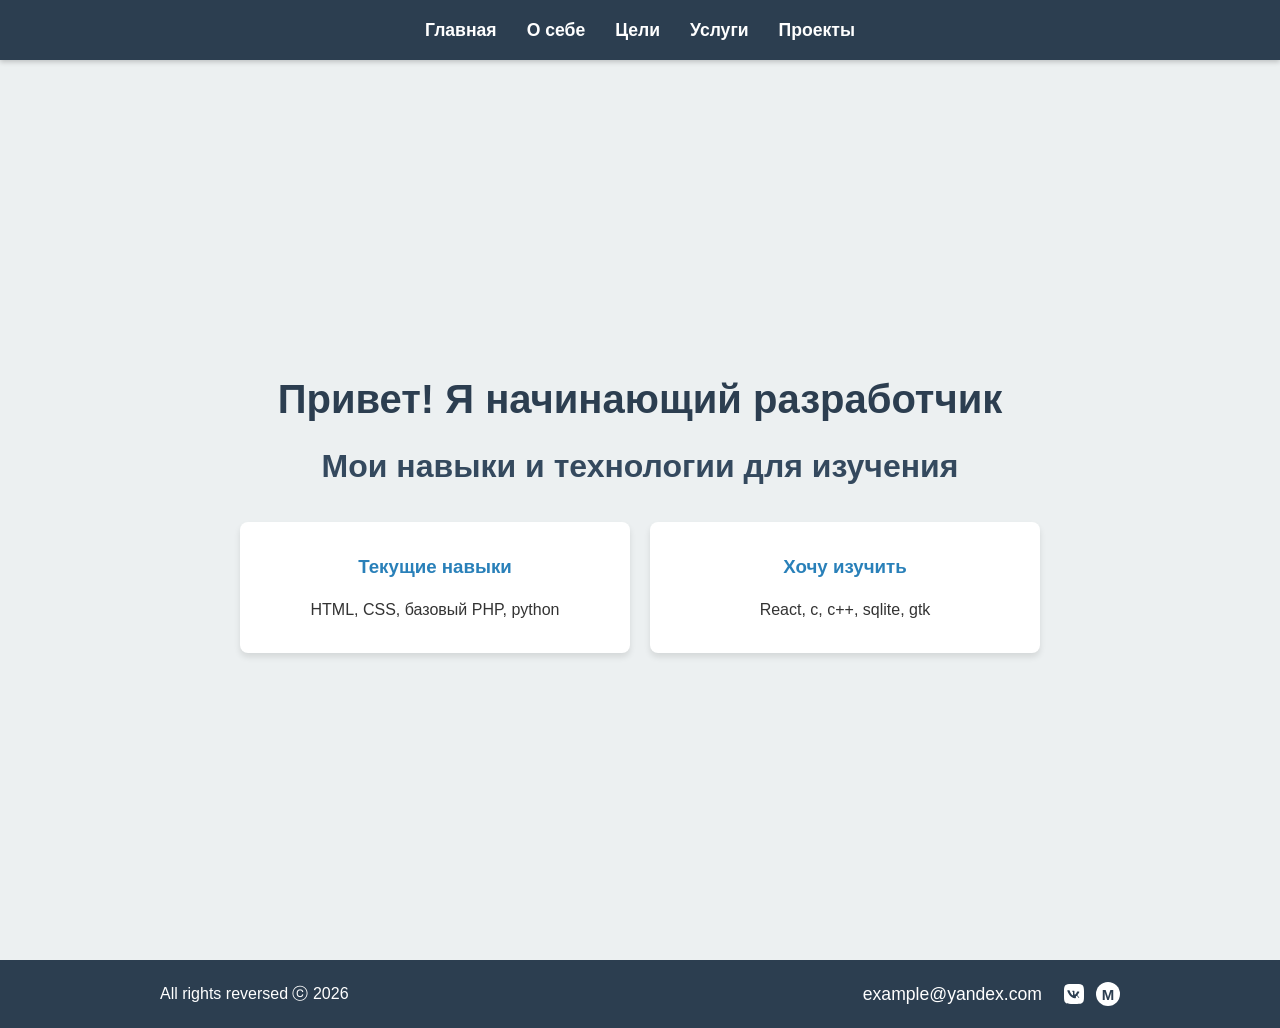
<file: index.html>
<!DOCTYPE html>
<html lang="ru">

<head>
    <meta charset="UTF-8">
    <meta name="viewport" content="width=device-width, initial-scale=1.0">
    <title>Мое Портфолио - Мои проекты</title>
    <link rel="stylesheet" href="css/style.css">
    <link rel="stylesheet" href=".\css\index.css">
</head>

<body>
    <header>
        <nav>
            <ul>
                <li><a href="index.html">Главная</a></li>
                <li><a href="about.html">О себе</a></li>
                <li><a href="goals.html">Цели</a></li>
                <li><a href="services.html">Услуги</a></li>
                <li><a href="projects.html">Проекты</a></li>
            </ul>
        </nav>
    </header>

    <main>
        <section id="home">
            
            <h1>Привет! Я начинающий разработчик</h1>
            <h2>Мои навыки и технологии для изучения</h2>
            <div class="cards">
                <div class="card">
                    <h3>Текущие навыки</h3>
                    <p>HTML, CSS, базовый PHP, python</p>
                </div>
                <div class="card">
                    <h3>Хочу изучить</h3>
                    <p>React, c, с++, sqlite, gtk</p>
                </div>
            </div>
        </section>
    </main>

    <footer>
        <div class="footer-content">
            <p>  All rights reversed ⓒ 2026</p>
            <div class="footer-contacts">
                <a href="mailto:example@yandex.com" class="email-link">example@yandex.com</a>
                <div class="socials">
                    <a href="https://vk.com/nonic" target="_blank" class="social-icon vk" title="ВКонтакте">
                        <!-- Иконка ВКонтакте -->
                        <svg viewBox="0 0 24 24" width="24" height="24">
                            <path fill="currentColor"
                                d="M15.07 2H8.93C3.33 2 2 3.33 2 8.93v6.14C2 20.67 3.33 22 8.93 22h6.14c5.6 0 6.93-1.33 6.93-6.93V8.93C22 3.33 20.67 2 15.07 2zm3.34 14.15l-.89.02c-.89 0-1.15-.7-1.78-1.36-.67-.69-.97-.69-1.24-.69-.47 0-.6.17-.6.93v.64c0 .35-.11.46-1.04.46-1.92 0-4.04-1.12-5.41-3.13-1.65-2.39-2.11-4.14-2.11-4.48 0-.17.06-.35.43-.35h1.34c.31 0 .43.14.56.49 1 2.89 2.45 4.54 3.06 4.54.2 0 .3-.07.3-.47v-2.39c0-.64-.2-.93-.76-.93-.24 0-.16-.25-.03-.39.19-.21.57-.3.94-.3h.85c.32 0 .41.17.41.56v2.79c0 .38.16.47.33.47.24 0 .54-.25 1.15-.88.66-.7 1.13-1.85 1.13-1.85.09-.2.24-.29.5-.29h1.32c.45 0 .54.24.46.56-.17.75-1.46 2.49-1.67 2.76-.27.35-.35.47 0 .95.27.38 1.19 1.14 1.48 1.62.24.37.07.67-.39.67z" />
                        </svg>
                    </a>
                    <a href="#" target="_blank" class="social-icon max" title="Max">
                        <svg viewBox="0 0 24 24" width="24" height="24">
                            <circle cx="12" cy="12" r="12" fill="white" />
                            <text x="50%" y="50%" fill="#2c3e50" font-family="sans-serif" font-weight="bold"
                                font-size="15" text-anchor="middle" dominant-baseline="central">M</text>
                        </svg>
                    </a>
                </div>
            </div>
        </div>
    </footer>

    <script>
        document.addEventListener("DOMContentLoaded", () => {
            // Создаем модальное окно и добавляем его в body
            const modalOverlay = document.createElement("div");
            modalOverlay.className = "modal-overlay";
            modalOverlay.innerHTML = '<div class="modal-content" id="modal-content"></div>';
            document.body.appendChild(modalOverlay);

            const modalContent = modalOverlay.querySelector(".modal-content");
            const cards = document.querySelectorAll(".card");

            cards.forEach(card => {
                card.addEventListener("click", () => {
                    // Копируем содержимое карточки в модальное окно
                    modalContent.innerHTML = card.innerHTML + '<img src = "https://i.pinimg.com/736x/a0/93/b8/a093b8b11d656d710457024b2c26ff7e.jpg" width = "300">';
                    // Открываем модальное окно
                    modalOverlay.classList.add("active");
                });
            });

            // Закрываем окно при клике вне его области
            modalOverlay.addEventListener("click", (event) => {
                if (event.target === modalOverlay) {
                    modalOverlay.classList.remove("active");
                }
            });
        });
    </script>
  

</body>

</html>
</file>
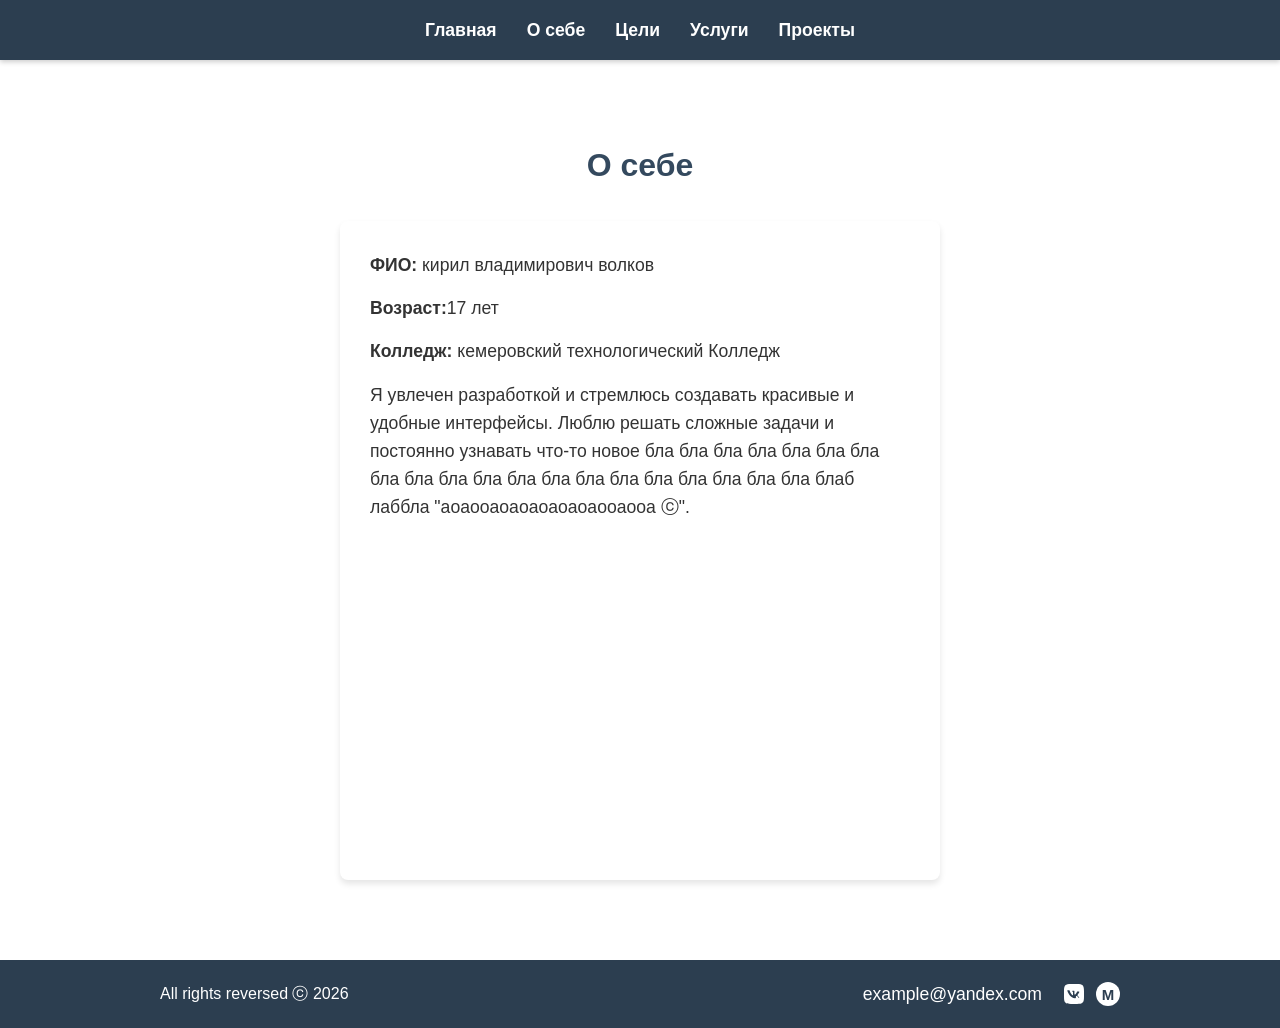
<file: about.html>
<!DOCTYPE html>
<html lang="ru">

<head>
    <meta charset="UTF-8">
    <meta name="viewport" content="width=device-width, initial-scale=1.0">
    <title>Мое Портфолио - Мои проекты</title>
    <link rel="stylesheet" href="css/style.css">
    <link rel="stylesheet" href="css/about.css">
</head>

<body>
    <header>
        <nav>
            <ul>
                <li><a href="index.html">Главная</a></li>
                <li><a href="about.html">О себе</a></li>
                <li><a href="goals.html">Цели</a></li>
                <li><a href="services.html">Услуги</a></li>
                <li><a href="projects.html">Проекты</a></li>
            </ul>
        </nav>
    </header>

    <main>
        <section id="about">
            <h2>О себе</h2>
            <div class="about-content">
                <p><strong>ФИО:</strong> кирил владимирович волков</p>
                <p><strong>Возраст:</strong>17 лет</p>
                <p><strong>Колледж:</strong> кемеровский технологический Колледж</p>
                <p>Я увлечен разработкой и стремлюсь создавать красивые и  удобные интерфейсы. Люблю
                    решать сложные задачи и постоянно узнавать что-то новое бла бла бла бла бла бла бла бла бла бла бла бла бла бла бла бла бла бла бла бла блаб лаббла "аоаооаоаоаоаоаоаооаооа ⓒ".</p>
            </div>
        </section>
    </main>

   <footer>
        <div class="footer-content">
            <p>  All rights reversed ⓒ 2026</p>
            <div class="footer-contacts">
                <a href="mailto:example@yandex.com" class="email-link">example@yandex.com</a>
                <div class="socials">
                    <a href="https://vk.com/nonic" target="_blank" class="social-icon vk" title="ВКонтакте">
                        <!-- Иконка ВКонтакте -->
                        <svg viewBox="0 0 24 24" width="24" height="24">
                            <path fill="currentColor"
                                d="M15.07 2H8.93C3.33 2 2 3.33 2 8.93v6.14C2 20.67 3.33 22 8.93 22h6.14c5.6 0 6.93-1.33 6.93-6.93V8.93C22 3.33 20.67 2 15.07 2zm3.34 14.15l-.89.02c-.89 0-1.15-.7-1.78-1.36-.67-.69-.97-.69-1.24-.69-.47 0-.6.17-.6.93v.64c0 .35-.11.46-1.04.46-1.92 0-4.04-1.12-5.41-3.13-1.65-2.39-2.11-4.14-2.11-4.48 0-.17.06-.35.43-.35h1.34c.31 0 .43.14.56.49 1 2.89 2.45 4.54 3.06 4.54.2 0 .3-.07.3-.47v-2.39c0-.64-.2-.93-.76-.93-.24 0-.16-.25-.03-.39.19-.21.57-.3.94-.3h.85c.32 0 .41.17.41.56v2.79c0 .38.16.47.33.47.24 0 .54-.25 1.15-.88.66-.7 1.13-1.85 1.13-1.85.09-.2.24-.29.5-.29h1.32c.45 0 .54.24.46.56-.17.75-1.46 2.49-1.67 2.76-.27.35-.35.47 0 .95.27.38 1.19 1.14 1.48 1.62.24.37.07.67-.39.67z" />
                        </svg>
                    </a>
                    <a href="#" target="_blank" class="social-icon max" title="Max">
                        <svg viewBox="0 0 24 24" width="24" height="24">
                            <circle cx="12" cy="12" r="12" fill="white" />
                            <text x="50%" y="50%" fill="#2c3e50" font-family="sans-serif" font-weight="bold"
                                font-size="15" text-anchor="middle" dominant-baseline="central">M</text>
                        </svg>
                    </a>
                </div>
            </div>
        </div>
    </footer>
</html>
</file>
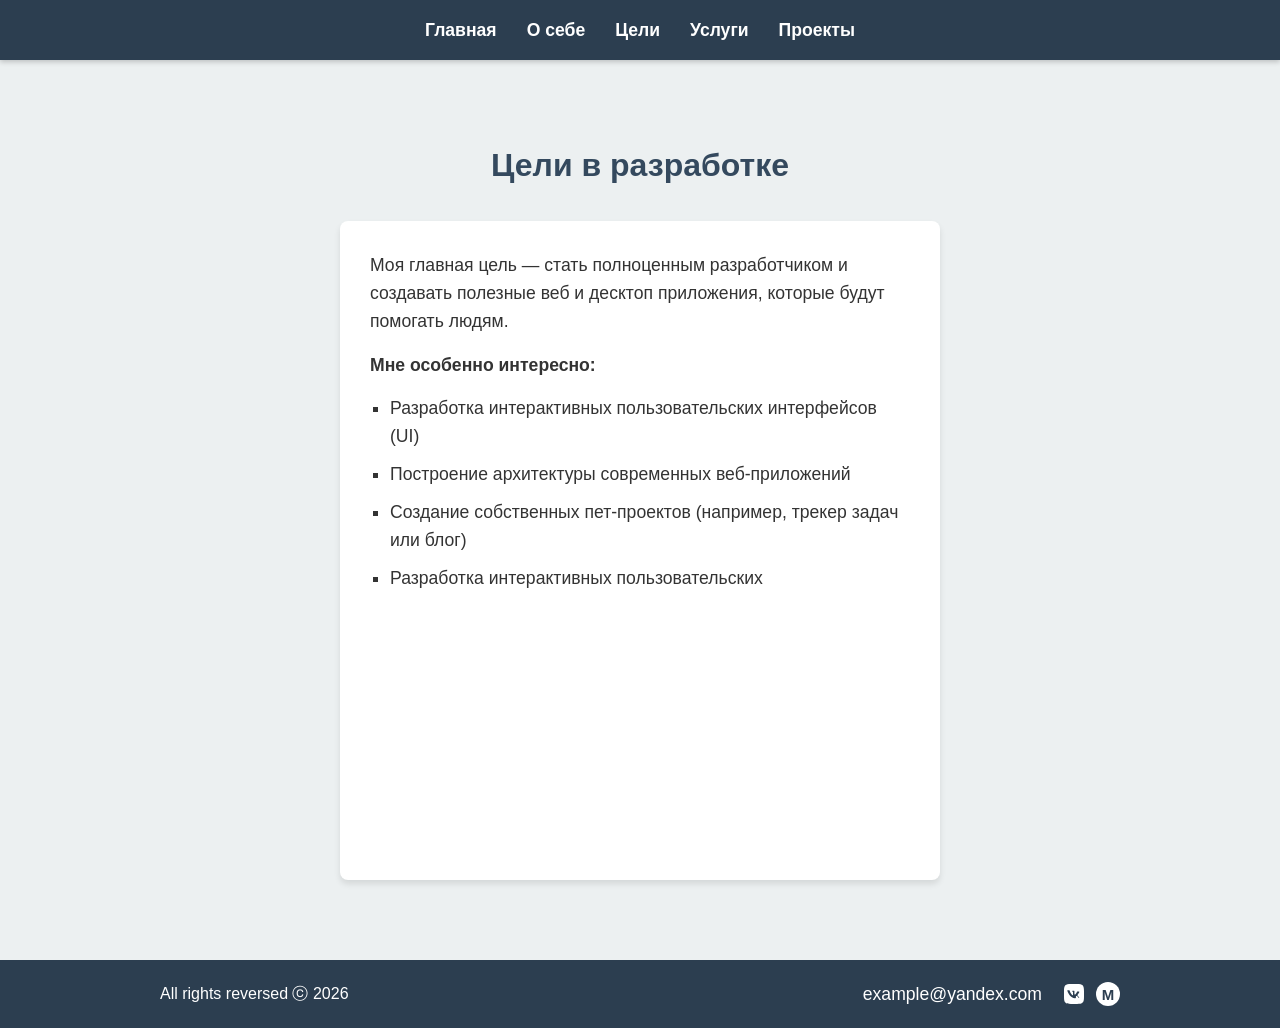
<file: goals.html>
<!DOCTYPE html>
<html lang="ru">

<head>
    <meta charset="UTF-8">
    <meta name="viewport" content="width=device-width, initial-scale=1.0">
    <title>Мое Портфолио - Мои проекты</title>
    <link rel="stylesheet" href="css/style.css">
    <link rel="stylesheet" href="css/goals.css">
</head>

<body>
    <header>
        <nav>
            <ul>
                <li><a href="index.html">Главная</a></li>
                <li><a href="about.html">О себе</a></li>
                <li><a href="goals.html">Цели</a></li>
                <li><a href="services.html">Услуги</a></li>
                <li><a href="projects.html">Проекты</a></li>
            </ul>
        </nav>
    </header>

    <main>
        <section id="goals">
            <h2>Цели в разработке</h2>
            <div class="goals-content">
                <p>Моя главная цель — стать полноценным разработчиком и создавать полезные веб и десктоп приложения, которые будут
                    помогать людям.</p>
                <p><strong>Мне особенно интересно:</strong></p>
                <ul>
                    <li>Разработка интерактивных пользовательских интерфейсов (UI)</li>
                    <li>Построение архитектуры современных веб-приложений</li>
                    <li>Создание собственных пет-проектов (например, трекер задач или блог)</li>
                    <li>Разработка интерактивных пользовательских </li>
                </ul>
            </div>
        </section>
    </main>

    <footer>
        <div class="footer-content">
            <p>  All rights reversed ⓒ 2026</p>
            <div class="footer-contacts">
                <a href="mailto:example@yandex.com" class="email-link">example@yandex.com</a>
                <div class="socials">
                    <a href="https://vk.com/nonic" target="_blank" class="social-icon vk" title="ВКонтакте">
                        <!-- Иконка ВКонтакте -->
                        <svg viewBox="0 0 24 24" width="24" height="24">
                            <path fill="currentColor"
                                d="M15.07 2H8.93C3.33 2 2 3.33 2 8.93v6.14C2 20.67 3.33 22 8.93 22h6.14c5.6 0 6.93-1.33 6.93-6.93V8.93C22 3.33 20.67 2 15.07 2zm3.34 14.15l-.89.02c-.89 0-1.15-.7-1.78-1.36-.67-.69-.97-.69-1.24-.69-.47 0-.6.17-.6.93v.64c0 .35-.11.46-1.04.46-1.92 0-4.04-1.12-5.41-3.13-1.65-2.39-2.11-4.14-2.11-4.48 0-.17.06-.35.43-.35h1.34c.31 0 .43.14.56.49 1 2.89 2.45 4.54 3.06 4.54.2 0 .3-.07.3-.47v-2.39c0-.64-.2-.93-.76-.93-.24 0-.16-.25-.03-.39.19-.21.57-.3.94-.3h.85c.32 0 .41.17.41.56v2.79c0 .38.16.47.33.47.24 0 .54-.25 1.15-.88.66-.7 1.13-1.85 1.13-1.85.09-.2.24-.29.5-.29h1.32c.45 0 .54.24.46.56-.17.75-1.46 2.49-1.67 2.76-.27.35-.35.47 0 .95.27.38 1.19 1.14 1.48 1.62.24.37.07.67-.39.67z" />
                        </svg>
                    </a>
                    <a href="#" target="_blank" class="social-icon max" title="Max">
                        <svg viewBox="0 0 24 24" width="24" height="24">
                            <circle cx="12" cy="12" r="12" fill="white" />
                            <text x="50%" y="50%" fill="#2c3e50" font-family="sans-serif" font-weight="bold"
                                font-size="15" text-anchor="middle" dominant-baseline="central">M</text>
                        </svg>
                    </a>
                </div>
            </div>
        </div>
    </footer>
</body>

</html>
</file>
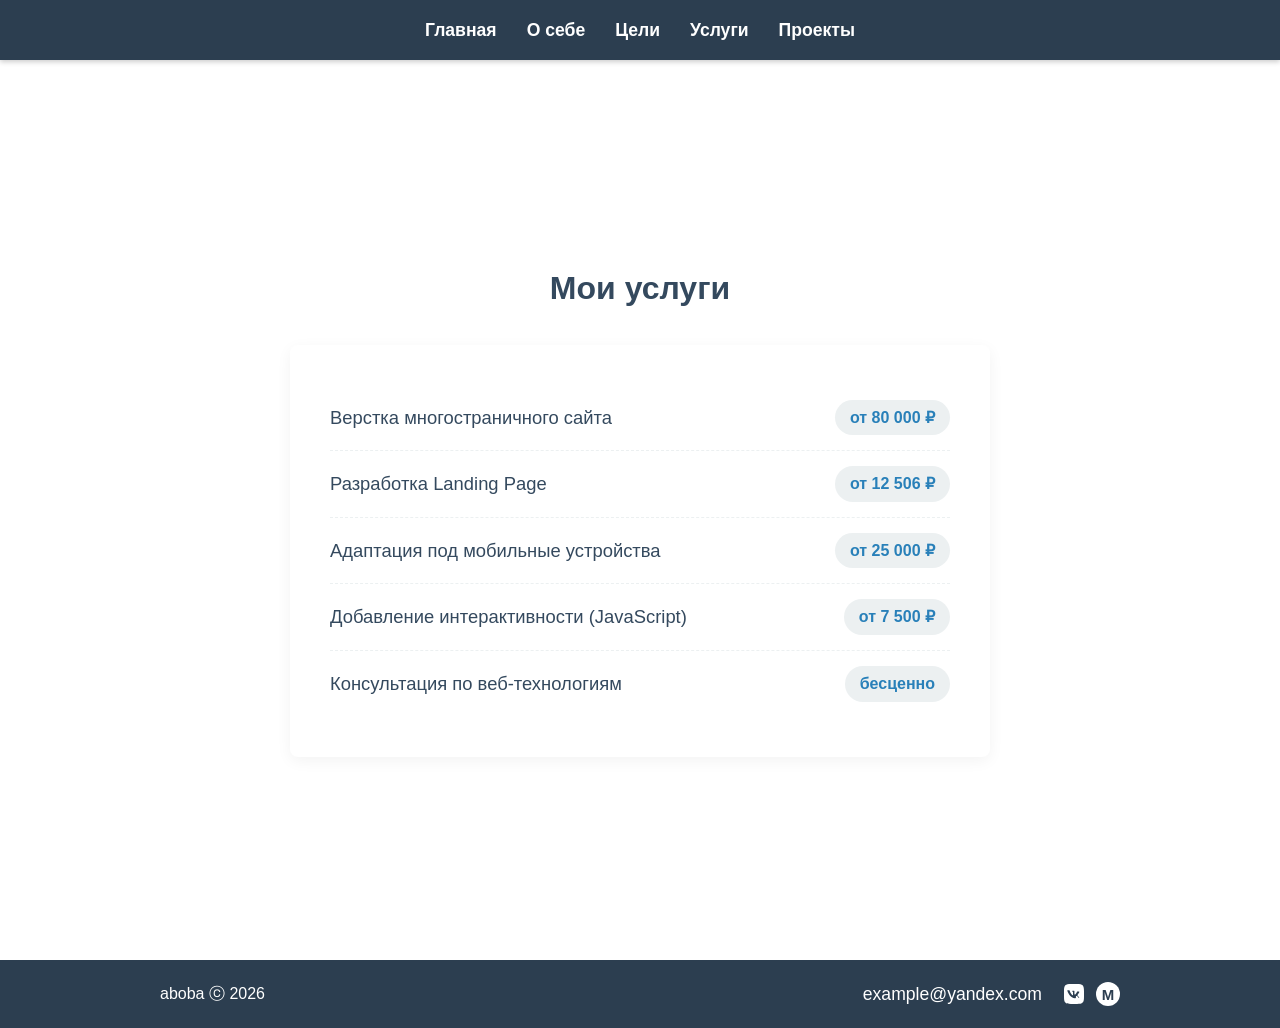
<file: services.html>
<!DOCTYPE html>
<html lang="ru">

<head>
    <meta charset="UTF-8">
    <meta name="viewport" content="width=device-width, initial-scale=1.0">
    <title>Мое Портфолио - Мои проекты</title>
    <link rel="stylesheet" href="css/style.css">
    <link rel="stylesheet" href="css/services.css">
</head>

<body>
    <header>
        <nav>
            <ul>
                <li><a href="index.html">Главная</a></li>
                <li><a href="about.html">О себе</a></li>
                <li><a href="goals.html">Цели</a></li>
                <li><a href="services.html">Услуги</a></li>
                <li><a href="projects.html">Проекты</a></li>
            </ul>
        </nav>
    </header>

    <main>
        <section id="services">
            <h2>Мои услуги</h2>
            <div class="services-content">
                <ul class="services-list">
                    <li class="service-item">
                        <span class="service-name">Верстка многостраничного сайта</span>
                        <span class="service-price">от 80 000 ₽</span>
                    </li>
                    <li class="service-item">
                        <span class="service-name">Разработка Landing Page</span>
                        <span class="service-price">от 12 506 ₽</span>
                    </li>
                    <li class="service-item">
                        <span class="service-name">Адаптация под мобильные устройства</span>
                        <span class="service-price">от 25 000 ₽</span>
                    </li>
                    <li class="service-item">
                        <span class="service-name">Добавление интерактивности (JavaScript)</span>
                        <span class="service-price">от 7 500 ₽</span>
                    </li>
                    <li class="service-item">
                        <span class="service-name">Консультация по веб-технологиям</span>
                        <span class="service-price">бесценно</span>
                    </li>
                </ul>
            </div>
        </section>
    </main>

     <footer>
        <div class="footer-content">
            <p> aboba ⓒ 2026</p>
            <div class="footer-contacts">
                <a href="mailto:example@yandex.com" class="email-link">example@yandex.com</a>
                <div class="socials">
                    <a href="https://vk.com/nonic" target="_blank" class="social-icon vk" title="ВКонтакте">
                        <!-- Иконка ВКонтакте -->
                        <svg viewBox="0 0 24 24" width="24" height="24">
                            <path fill="currentColor"
                                d="M15.07 2H8.93C3.33 2 2 3.33 2 8.93v6.14C2 20.67 3.33 22 8.93 22h6.14c5.6 0 6.93-1.33 6.93-6.93V8.93C22 3.33 20.67 2 15.07 2zm3.34 14.15l-.89.02c-.89 0-1.15-.7-1.78-1.36-.67-.69-.97-.69-1.24-.69-.47 0-.6.17-.6.93v.64c0 .35-.11.46-1.04.46-1.92 0-4.04-1.12-5.41-3.13-1.65-2.39-2.11-4.14-2.11-4.48 0-.17.06-.35.43-.35h1.34c.31 0 .43.14.56.49 1 2.89 2.45 4.54 3.06 4.54.2 0 .3-.07.3-.47v-2.39c0-.64-.2-.93-.76-.93-.24 0-.16-.25-.03-.39.19-.21.57-.3.94-.3h.85c.32 0 .41.17.41.56v2.79c0 .38.16.47.33.47.24 0 .54-.25 1.15-.88.66-.7 1.13-1.85 1.13-1.85.09-.2.24-.29.5-.29h1.32c.45 0 .54.24.46.56-.17.75-1.46 2.49-1.67 2.76-.27.35-.35.47 0 .95.27.38 1.19 1.14 1.48 1.62.24.37.07.67-.39.67z" />
                        </svg>
                    </a>
                    <a href="#" target="_blank" class="social-icon max" title="Max">
                        <svg viewBox="0 0 24 24" width="24" height="24">
                            <circle cx="12" cy="12" r="12" fill="white" />
                            <text x="50%" y="50%" fill="#2c3e50" font-family="sans-serif" font-weight="bold"
                                font-size="15" text-anchor="middle" dominant-baseline="central">M</text>
                        </svg>
                    </a>
                </div>
            </div>
        </div>
    </footer>

</html>
</file>
<file: css/style.css>
﻿* {
  margin: 0;
  padding: 0;
  box-sizing: border-box;
}

html {
  scroll-behavior: smooth; /* РџР»Р°РІРЅР°СЏ РїСЂРѕРєСЂСѓС‚РєР° Рє СЃРµРєС†РёСЏРј */
}

body {
  font-family: "Segoe UI", Tahoma, Geneva, Verdana, sans-serif;
  line-height: 1.6;
  color: #333;
  background-color: #f4f4f9;
}

header {
  background-color: #2c3e50;
  color: white;
  position: fixed;
  width: 100%;
  top: 0;
  z-index: 1000;
  box-shadow: 0 2px 5px rgba(0, 0, 0, 0.2);
}

nav ul {
  display: flex;
  justify-content: center;
  list-style: none;
  padding: 1rem;
}

nav ul li {
  margin: 0 15px;
}

nav ul li a {
  color: white;
  text-decoration: none;
  font-size: 1.1rem;
  font-weight: bold;
  transition: color 0.3s ease;
}

nav ul li a:hover {
  color: #3498db;
}

main {
  /* РћС‚СЃС‚СѓРї РґР»СЏ С„РёРєСЃРёСЂРѕРІР°РЅРЅРѕРіРѕ С…РµРґРµСЂР° */
  margin-top: 60px;
}

section {
  min-height: 100vh;
  padding: 80px 20px;
  display: flex;
  flex-direction: column;
  align-items: center;
  justify-content: center;
  text-align: center;
}

section h1 {
  font-size: 2.5rem;
  margin-bottom: 10px;
  color: #2c3e50;
}

section h2 {
  font-size: 2rem;
  margin-bottom: 30px;
  color: #34495e;
}

footer {
  background-color: #2c3e50;
  color: white;
  text-align: center;
  padding: 20px;
}

/* пїЅпїЅпїЅпїЅ пїЅ пїЅпїЅпїЅпїЅпїЅпїЅ */
.footer-content {
  display: flex;
  justify-content: space-between;
  align-items: center;
  max-width: 1000px;
  margin: 0 auto;
  padding: 0 20px;
  flex-wrap: wrap;
  gap: 15px;
}

.footer-contacts {
  display: flex;
  align-items: center;
  gap: 20px;
}

.email-link {
  color: white;
  text-decoration: none;
  font-size: 1.1rem;
  transition: color 0.3s ease;
}

.email-link:hover {
  color: #3498db;
}

.socials {
  display: flex;
  gap: 10px;
}

.social-icon {
  display: inline-flex;
  align-items: center;
  justify-content: center;
  color: white;
  transition:
    transform 0.3s ease,
    color 0.3s ease;
}

.social-icon:hover {
  color: #3498db;
  transform: scale(1.1);
}
</file>
<file: css/about.css>
#about {
  background-color: #ffffff;
}

.about-content {
  background: white;
  padding: 30px;
  border-radius: 8px;
  box-shadow: 0 4px 6px rgba(0, 0, 0, 0.1);
  max-width: 600px;
  width: 100%;
  flex: 1 1 300px;
}

.about-content p {
  font-size: 1.1rem;
  margin-bottom: 15px;
  text-align: left;
}
</file>
<file: css/goals.css>
#goals {
  background-color: #ecf0f1;
}

.goals-content {
  background: white;
  padding: 30px;
  border-radius: 8px;
  box-shadow: 0 4px 6px rgba(0, 0, 0, 0.1);
  max-width: 600px;
  width: 100%;
  flex: 1 1 300px;
}

.goals-content p {
  font-size: 1.1rem;
  margin-bottom: 15px;
  text-align: left;
}

.goals-content ul {
  text-align: left;
  padding-left: 20px;
  list-style-type: square;
  margin-top: 10px;
}

.goals-content ul li {
  margin-bottom: 10px;
  font-size: 1.1rem;
}
</file>
<file: css/services.css>
#services {
  background-color: #ffffff;
}

.services-content {
  background: white;
  padding: 40px;
  border-radius: 8px;
  box-shadow: 0 4px 15px rgba(0, 0, 0, 0.05);
  max-width: 700px;
  width: 100%;
}

.services-list {
  list-style: none;
  padding: 0;
}

.service-item {
  display: flex;
  justify-content: space-between;
  align-items: center;
  padding: 15px 0;
  border-bottom: 1px dashed #ecf0f1;
  font-size: 1.15rem;
}

.service-item:last-child {
  border-bottom: none;
}

.service-name {
  font-weight: 500;
  color: #34495e;
}

.service-price {
  font-weight: bold;
  color: #2980b9;
  background-color: #ecf0f1;
  padding: 5px 15px;
  border-radius: 20px;
  font-size: 1rem;
}
</file>
